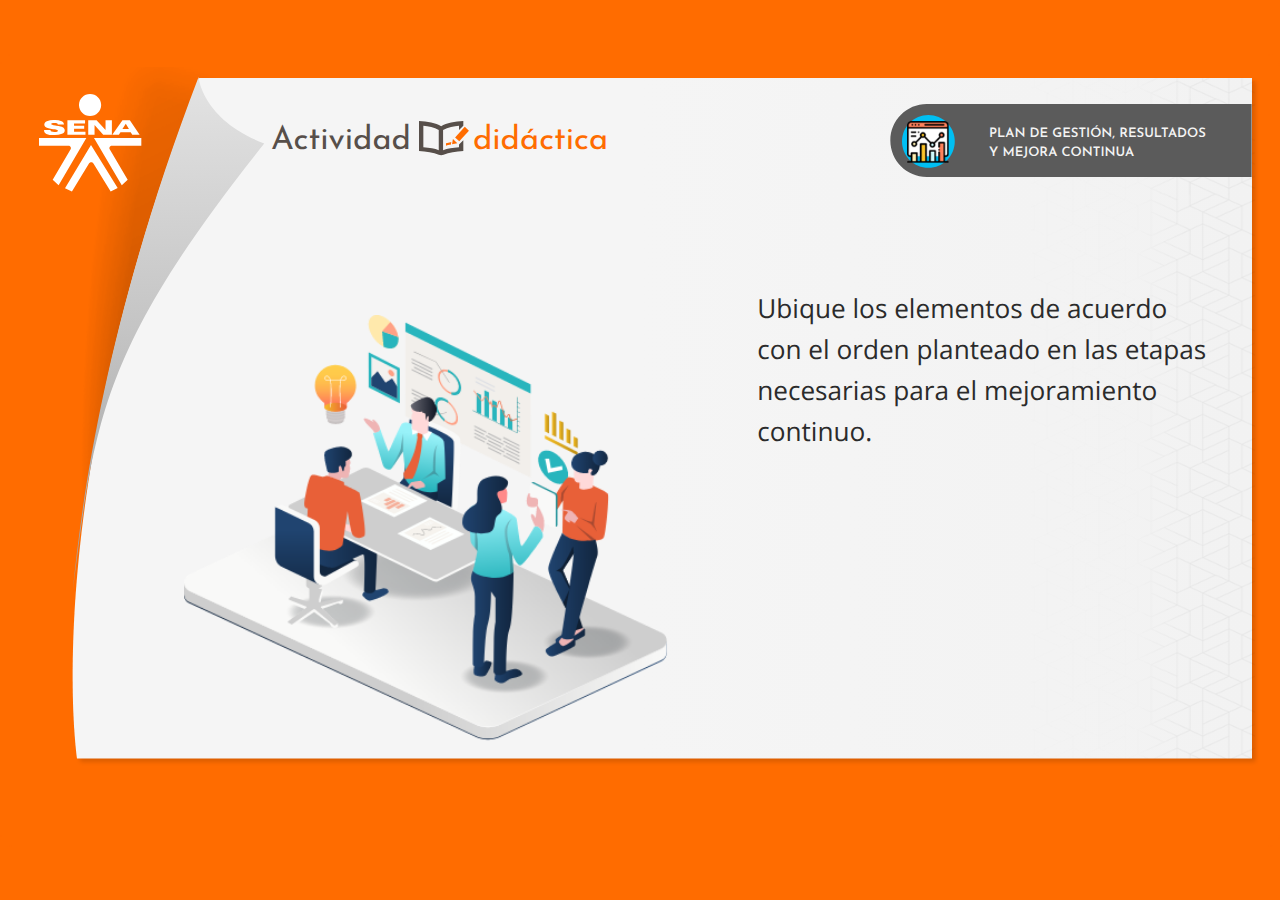
<file: actividades/story.html>
<!DOCTYPE html>
<html lang="es">
<head>
  <meta charset="utf-8">
  <!-- Created using Storyline 360 - http://www.articulate.com  -->
  <!-- version: 3.52.25247.0 -->
  <title>Actividad did&#225;ctica</title>
  <meta http-equiv="x-ua-compatible" content="IE=edge" />
  <meta name="viewport" content="width=device-width, initial-scale=1.0, user-scalable=no, shrink-to-fit=no, minimal-ui" />
  <meta name="apple-mobile-web-app-capable" content="yes" />
  <style>
    html, body { height: 100%; padding: 0; margin: 0 }
    #app { height: 100%; width: 100%; }
  </style>
  
  <script>window.THREE = { };</script>
</head>
<body style="background: #FF6C00" class="cs-HTML theme-classic">
  <!-- 360 -->
  <script>!function(e){function n(e,i){return e.test(i)}function i(e){var i=e||navigator.userAgent,o=i.split("[FBAN");if(void 0!==o[1]&&(i=o[0]),this.apple={phone:n(t,i),ipod:n(d,i),tablet:!n(t,i)&&n(s,i),device:n(t,i)||n(d,i)||n(s,i)},this.amazon={phone:n(h,i),tablet:!n(h,i)&&n(a,i),device:n(h,i)||n(a,i)},this.android={phone:n(h,i)||n(b,i),tablet:!n(h,i)&&!n(b,i)&&(n(a,i)||n(r,i)),device:n(h,i)||n(a,i)||n(b,i)||n(r,i)},this.windows={phone:n(l,i),tablet:n(p,i),device:n(l,i)||n(p,i)},this.other={blackberry:n(f,i),blackberry10:n(u,i),opera:n(c,i),firefox:n(A,i),chrome:n(w,i),device:n(f,i)||n(u,i)||n(c,i)||n(A,i)||n(w,i)},this.seven_inch=n(v,i),this.any=this.apple.device||this.android.device||this.windows.device||this.other.device||this.seven_inch,this.phone=this.apple.phone||this.android.phone||this.windows.phone,this.tablet=this.apple.tablet||this.android.tablet||this.windows.tablet,"undefined"==typeof window)return this}function o(){var e=new i;return e.Class=i,e}var t=/iPhone/i,d=/iPod/i,s=/iPad/i,b=/(?=.*\bAndroid\b)(?=.*\bMobile\b)/i,r=/Android/i,h=/(?=.*\bAndroid\b)(?=.*\bSD4930UR\b)/i,a=/(?=.*\bAndroid\b)(?=.*\b(?:KFOT|KFTT|KFJWI|KFJWA|KFSOWI|KFTHWI|KFTHWA|KFAPWI|KFAPWA|KFARWI|KFASWI|KFSAWI|KFSAWA)\b)/i,l=/IEMobile/i,p=/(?=.*\bWindows\b)(?=.*\bARM\b)/i,f=/BlackBerry/i,u=/BB10/i,c=/Opera Mini/i,w=/(CriOS|Chrome)(?=.*\bMobile\b)/i,A=/(?=.*\bFirefox\b)(?=.*\bMobile\b)/i,v=new RegExp("(?:Nexus 7|BNTV250|Kindle Fire|Silk|GT-P1000)","i");"undefined"!=typeof module&&module.exports&&"undefined"==typeof window?module.exports=i:"undefined"!=typeof module&&module.exports&&"undefined"!=typeof window?module.exports=o():"function"==typeof define&&define.amd?define("isMobile",[],e.isMobile=o()):e.isMobile=o()}(this);
    window.isMobile.apple.tablet = window.isMobile.apple.tablet ||
      (navigator.platform === 'MacIntel' && navigator.maxTouchPoints > 1);
    window.isMobile.apple.device = window.isMobile.apple.device || window.isMobile.apple.tablet;
    window.isMobile.tablet = window.isMobile.tablet || window.isMobile.apple.tablet;
    window.isMobile.any = window.isMobile.any || window.isMobile.apple.tablet;
  </script>

  <div id="focus-sink" tabIndex="-1"></div>

  <div id="preso"></div>
  <script>
    window.DS = {};
    window.globals = {
      DATA_PATH_BASE: '',
      HAS_FRAME: true,
      HAS_SLIDE: true,

      lmsPresent: false,
      tinCanPresent: false,
      cmi5Present: false,
      aoSupport: false,
      scale: 'show all',
      captureRc: false,
      browserSize: 'optimal',
      bgColor: '#FF6C00',
      features: 'ModernPlayerRefresh,MultipleQuizTracking',
      themeName: 'classic',
      preloaderColor: '#FFFFFF',
      suppressAnalytics: false,
      productChannel: 'stable',
      publishSource: 'storyline',
      aid: 'aid|339d165a-83f3-4019-8c9a-89a78d960021',
      cid: '4efa62ba-7a0d-4df9-8a27-6ba75bfe3237',
      playerVersion: '3.52.25247.0',
      maxIosVideoElements: 5,

      
      parseParams: function(qs) {
        if (window.globals.parsedParams != null) {
          return window.globals.parsedParams;
        }
        qs = (qs || window.location.search.substr(1)).split('+').join(' ');
        var params = {},
            tokens,
            re = /[?&]?([^=]+)=([^&]*)/g;

        while (tokens = re.exec(qs)) {
          params[decodeURIComponent(tokens[1]).trim()] =
            decodeURIComponent(tokens[2]).trim();
        }
        window.globals.parsedParams = params;
        return params;
      }

    };

    (function() {

      var classTypes = [ 'desktop', 'mobile', 'phone', 'tablet' ];

      var addDeviceClasses = function(prefix, testObj) {
        var curr, i;
        for (i = 0; i < classTypes.length; i++) {
          curr = classTypes[i];
          if (testObj[curr]) {
            document.body.classList.add(prefix + curr);
          }
        }
      };

      var params = window.globals.parseParams(),
          isDevicePreview = params.devicepreview === '1',
          isPhoneOverride = params.deviceType === 'phone' || (isDevicePreview && params.phone == '1'),
          isTabletOverride = (params.deviceType === 'tablet' || isDevicePreview) && !isPhoneOverride,
          isMobileOverride = isPhoneOverride || isTabletOverride;

      var deviceView = {
        desktop: !window.isMobile.any && !isMobileOverride,
        mobile: window.isMobile.any || isMobileOverride,
        phone: isPhoneOverride || (window.isMobile.phone && !isTabletOverride),
        tablet: isTabletOverride || window.isMobile.tablet
      };

      window.globals.deviceView = deviceView;
      window.isMobile.desktop = !window.isMobile.any;
      window.isMobile.mobile = window.isMobile.any;

      addDeviceClasses('view-', deviceView);

    })();
  </script>
  
  <script src='story_content/user.js' type=text/javascript></script>
  <div class="slide-loader"></div>

  <script type="text/javascript">
    if (window.globals.deviceView.isMobile) { var doc = document, loader = doc.body.querySelector('.slide-loader'); [ 1, 2, 3 ].forEach(function(n) { var d = doc.createElement('div'); d.style.backgroundColor = window.globals.preloaderColor; d.classList.add('mobile-loader-dot'); d.classList.add('dot' + n); loader.appendChild(d); }); }
  </script>

  <div class="mobile-load-title-overlay" style="display: none">
    <div class="mobile-load-title">Actividad did&#225;ctica</div>
  </div>

  <div class="mobile-chrome-warning"></div>

  <script>
    
    if (window.autoSpider && window.vInterfaceObject) {
      document.querySelector('.mobile-load-title-overlay').style.display = 'none';
    }
  </script>

  

  <link rel="stylesheet" href="html5/data/css/output.min.css" data-noprefix />
</body>
<script src="html5/lib/scripts/bootstrapper.min.js"></script>
</html>
</file>
<file: actividades/html5/data/css/output.min.css>
@font-face {
  font-family: 'Open SansBold CharsBold8D5F54A9';
  src: url('[data-uri]');
  font-style: normal;
  font-weight: normal;
}
@font-face {
  font-family: 'Open Sans Charset1_ 6K78A20EDF6';
  src: url('[data-uri]');
  font-style: normal;
  font-weight: normal;
}
@font-face {
  font-family: 'Josefin Sans Charset1_ 948EF6AB';
  src: url('[data-uri]');
  font-style: normal;
  font-weight: normal;
}
@font-face {
  font-family: 'Josefin Sans SemiBoBoldEE8C050C';
  src: url('[data-uri]');
  font-style: normal;
  font-weight: normal;
}
@font-face {
  font-family: 'ArialBold Charset1_Bold4D464287';
  src: url('[data-uri]');
  font-style: normal;
  font-weight: normal;
}
@font-face {
  font-family: 'Open Sans Charset0_v9TY33EDE6F2';
  src: url('[data-uri]');
  font-style: normal;
  font-weight: normal;
}
@font-face {
  font-family: 'Open SansBold CharsBoldE47A47C6';
  src: url('[data-uri]');
  font-style: normal;
  font-weight: normal;
}
@font-face {
  font-family: 'Josefin Sans Charset0_v5A0E9131';
  src: url('[data-uri]');
  font-style: normal;
  font-weight: normal;
}
@font-face {
  font-family: 'Josefin Sans SemiBoBold06F28574';
  src: url('[data-uri]');
  font-style: normal;
  font-weight: normal;
}
@font-face {
  font-family: 'Arial Charset0_v8wz5YMo9EE9FF07';
  src: url('[data-uri]');
  font-style: normal;
  font-weight: normal;
}
@font-face {
  font-family: 'ArialBold Charset0_Bold3D70FAD3';
  src: url('[data-uri]');
  font-style: normal;
  font-weight: normal;
}
.cs-HTML {
  background: rgba(255, 108, 0, 1);
}
.cs-npnxnanbnsnfns00000000001 .cs-infopanel  {
  box-shadow: 0 1px 0 rgba(0, 0, 0, 1);
  background: rgba(255, 255, 255, 1);
}
.cs-npnxnanbnsnfns00000000001 .cs-infopanel .cs-link {
  color: rgba(124, 34, 128, 1);
}
.cs-npnxnanbnsnfns00000000001 .cs-infopanel .cs-link:hover {
  color: rgba(0, 0, 238, 1);
}
.cs-npnxnanbnsnfns00000000001 .cs-infopanel .cs-name {
  color: rgba(68, 68, 68, 1);
}
.cs-npnxnanbnsnfns00000000001 .cs-infopanel .cs-title {
  color: rgba(153, 153, 153, 1);
}
.cs-npnxnanbnsnfns00000000001 .cs-infopanelpopup  {
  box-shadow: 0 1px 0 rgba(0, 0, 0, 1);
  background: linear-gradient(180deg, rgba(29, 29, 29, 1) 0%, rgba(11, 11, 11, 1) 100%);
}
.cs-npnxnanbnsnfns00000000001 .cs-infopanelpopup .cs-link {
  color: rgba(255, 255, 255, 1);
}
.cs-npnxnanbnsnfns00000000001 .cs-infopanelpopup .cs-link:hover {
  color: rgba(117, 117, 117, 1);
}
.cs-npnxnanbnsnfns00000000001 .cs-infopanelpopup .cs-name {
  color: rgba(114, 114, 114, 1);
}
.cs-npnxnanbnsnfns00000000001 .cs-infopanelpopup .cs-bio {
  color: rgba(255, 255, 255, 1);
}
.cs-npnxnanbnsnfns00000000001 .cs-timer  {
  color: rgba(255, 255, 255, 1);
}
.cs-npnxnanbnsnfns00000000001 .cs-duration stop:first-child {
  stop-color: rgba(0, 215, 255, 1);
}
.cs-npnxnanbnsnfns00000000001 .cs-duration stop:last-child {
  stop-color: rgba(0, 171, 255, 1);
}
.cs-npnxnanbnsnfns00000000001 .cs-elapsed stop:first-child {
  stop-color: rgba(254, 227, 71, 1);
}
.cs-npnxnanbnsnfns00000000001 .cs-elapsed stop:last-child {
  stop-color: rgba(252, 204, 42, 1);
}
.cs-npnxnanbnsnfns00000000001 .cs-timer .cs-pie .cs-innerstroke {
  stroke: rgba(255, 255, 255, 1);
}
.cs-npnxnanbnsnfns00000000001 .cs-timer .cs-pie .cs-innerborder {
  stroke: rgba(204, 204, 204, 1);
}
.cs-npnxnanbnsnfns00000000001 .cs-window  {
  box-shadow: 0 8px 5px rgba(0, 0, 0, 0.2);
  border-color: rgba(29, 29, 29, 1);
  background: rgba(42, 42, 42, 1);
  color: rgba(255, 255, 255, 1);
}
.cs-npnxnanbnsnfns00000000001 .cs-window .cs-diva {
  border-color: rgba(49, 49, 49, 1);
}
.cs-npnxnanbnsnfns00000000001 .cs-window .cs-divb {
  border-color: rgba(14, 14, 14, 1);
}
.cs-npnxnanbnsnfns00000000001 .cs-editor .cs-editor-slide {
  color: rgba(255, 255, 255, 1);
}
.cs-npnxnanbnsnfns00000000001 .cs-editor .cs-editor-html {
  color: rgba(255, 255, 255, 1);
}
.cs-npnxnanbnsnfns00000000001 .cs-editor .cs-editor-button {
  text-shadow: 0 1px 0 rgba(0, 0, 0, 1);
  color: rgba(255, 255, 255, 1);
  border-color: rgba(3, 3, 3, 1);
  background: linear-gradient(180deg, rgba(51, 51, 51, 1) 0%, rgba(20, 20, 20, 1) 100%);
}
.cs-npnxnanbnsnfns00000000001 .cs-editor .cs-editor-button:hover {
  background: linear-gradient(180deg, rgba(58, 58, 58, 1) 0%, rgba(12, 12, 12, 1) 100%);
}
.cs-npnxnanbnsnfns00000000001 .cs-editor .cs-editor-button:active {
  background: linear-gradient(180deg, rgba(20, 20, 20, 1) 0%, rgba(50, 50, 50, 1) 100%);
}
.cs-npnxnanbnsnfns00000000001 .cs-listitem  {
  color: rgba(255, 255, 255, 1);
  border-color: rgba(52, 52, 52, 1);
}
.cs-npnxnanbnsnfns00000000001 .cs-listitem.cs-viewed {
  color: rgba(135, 135, 135, 1);
}
.cs-npnxnanbnsnfns00000000001 .cs-listitem.cs-selected {
  color: rgba(255, 255, 255, 1);
  background: rgba(63, 63, 63, 1);
}
.cs-npnxnanbnsnfns00000000001 .cs-listitem.cs-selected:hover {
  background: rgba(63, 63, 63, 1);
}
.cs-npnxnanbnsnfns00000000001 .cs-listitem.cs-selected.hover {
  background: rgba(63, 63, 63, 1);
}
.cs-npnxnanbnsnfns00000000001 .cs-listitem.cs-selected:focus {
  background: rgba(63, 63, 63, 1);
}
.cs-npnxnanbnsnfns00000000001 .cs-listitem .cs-icon-carrot {
  fill: rgba(255, 255, 255, 1);
}
.cs-npnxnanbnsnfns00000000001 .cs-listitem .cs-icon-carrot .cs-shadow {
  fill: rgba(0, 0, 0, 1);
}
.cs-npnxnanbnsnfns00000000001 .cs-listitem:hover {
  background: rgba(49, 49, 49, 1);
}
.cs-npnxnanbnsnfns00000000001 .cs-listitem.hover {
  background: rgba(49, 49, 49, 1);
}
.cs-npnxnanbnsnfns00000000001 .cs-listitem:focus {
  background: rgba(49, 49, 49, 1);
}
.cs-npnxnanbnsnfns00000000001 .cs-glossary  {
  color: rgba(255, 255, 255, 1);
}
.cs-npnxnanbnsnfns00000000001 .cs-glossary .cs-scrolling-panel {
  background: rgba(51, 51, 51, 1);
}
.cs-npnxnanbnsnfns00000000001 .cs-glossary .cs-term.cs-selected .cs-choice-list-trigger {
  color: rgba(255, 255, 255, 1);
  background: rgba(63, 63, 63, 1);
}
.cs-npnxnanbnsnfns00000000001 .cs-glossary .cs-term.cs-selected .cs-choice-list-trigger:focus {
  color: rgba(255, 255, 255, 1);
  background: rgba(63, 63, 63, 1);
}
.cs-npnxnanbnsnfns00000000001 .cs-glossary .cs-term:hover .cs-choice-list-trigger {
  background: rgba(28, 28, 28, 1);
}
.cs-npnxnanbnsnfns00000000001 .cs-glossary .cs-term.hover .cs-choice-list-trigger {
  background: rgba(28, 28, 28, 1);
}
.cs-npnxnanbnsnfns00000000001 .cs-glossary .cs-term .cs-choice-list-trigger:focus {
  background: rgba(28, 28, 28, 1);
}
.cs-npnxnanbnsnfns00000000001 .cs-glossary .cs-diva {
  border-color: rgba(61, 61, 61, 1);
}
.cs-npnxnanbnsnfns00000000001 .cs-glossary .cs-divb {
  border-color: rgba(32, 32, 32, 1);
}
.cs-npnxnanbnsnfns00000000001 .cs-glossary .cs-divc {
  border-color: rgba(61, 61, 61, 1);
}
.cs-npnxnanbnsnfns00000000001 .cs-glossary .cs-heading {
  color: rgba(255, 255, 255, 1);
}
.cs-npnxnanbnsnfns00000000001 .cs-resource .cs-separator {
  border-color: rgba(44, 44, 44, 1);
}
.cs-npnxnanbnsnfns00000000001 .cs-outline  {
  color: rgba(255, 255, 255, 1);
}
.cs-npnxnanbnsnfns00000000001 .cs-outline .cs-diva {
  border-color: rgba(28, 28, 28, 1);
}
.cs-npnxnanbnsnfns00000000001 .cs-outline .cs-divb {
  border-color: rgba(54, 54, 54, 1);
}
.cs-npnxnanbnsnfns00000000001 .cs-outline .cs-divc {
  border-color: rgba(52, 52, 52, 1);
}
.cs-npnxnanbnsnfns00000000001 .cs-outline .cs-search-filter:hover {
  color: rgba(117, 117, 117, 1);
}
.cs-npnxnanbnsnfns00000000001 .cs-outline .cs-search-filter.hover {
  color: rgba(117, 117, 117, 1);
}
.cs-npnxnanbnsnfns00000000001 .cs-transcript  {
  color: rgba(255, 255, 255, 1);
}
.cs-npnxnanbnsnfns00000000001 .cs-transcript .cs-div {
  border-color: rgba(44, 44, 44, 1);
}
.cs-npnxnanbnsnfns00000000001 .cs-tabs:not(.topmenu-item) {
  color: rgba(114, 114, 114, 1);
}
.cs-npnxnanbnsnfns00000000001 .cs-tabs .cs-inner-button:not(.topmenu-item) {
  text-shadow: 0 1px 0 rgba(0, 0, 0, 1);
}
.cs-npnxnanbnsnfns00000000001 .cs-tabs:hover:not(.topmenu-item) {
  color: rgba(82, 84, 84, 1);
}
.cs-npnxnanbnsnfns00000000001 .cs-tabs.cs-selected {
  background: rgba(36, 36, 36, 1);
  color: rgba(255, 255, 255, 1);
}
.cs-npnxnanbnsnfns00000000001 .cs-seekcontrol  {
  background: linear-gradient(180deg, rgba(51, 51, 51, 1) 0%, rgba(20, 20, 20, 1) 100%);
  border-color: rgba(3, 3, 3, 1);
}
.cs-npnxnanbnsnfns00000000001 .cs-seekcontrol .cs-button:hover .cs-icon {
  fill: rgba(255, 255, 255, 1);
}
.cs-npnxnanbnsnfns00000000001 .cs-seekcontrol .cs-button.hover .cs-icon {
  fill: rgba(255, 255, 255, 1);
}
.cs-npnxnanbnsnfns00000000001 .cs-seekcontrol .cs-button .cs-icon-shadow {
  fill: rgba(0, 0, 0, 1);
}
.cs-npnxnanbnsnfns00000000001 .cs-seekcontrol .cs-button .cs-icon {
  fill: rgba(255, 255, 255, 1);
}
.cs-npnxnanbnsnfns00000000001 .cs-seekcontrol .cs-seek .cs-fill {
  background: rgba(255, 255, 255, 1);
}
.cs-npnxnanbnsnfns00000000001 .cs-seekcontrol .cs-seek {
  background: rgba(34, 34, 34, 1);
  border-color: rgba(26, 26, 26, 1);
}
.cs-npnxnanbnsnfns00000000001 .cs-searchinput .cs-input {
  color: rgba(45, 45, 45, 1);
  border-color: rgba(32, 32, 32, 1);
  background: rgba(255, 255, 255, 1);
}
.cs-npnxnanbnsnfns00000000001 .cs-searchinput .cs-input:focus {
  color: rgba(45, 45, 45, 1);
  background: rgba(255, 255, 255, 1);
}
.cs-npnxnanbnsnfns00000000001 .cs-searchinput .cs-input:hover {
  box-shadow: inset 0 0 1px 0 rgba(235, 148, 113, 0);
}
.cs-npnxnanbnsnfns00000000001 .cs-searchinput .cs-input.hover {
  box-shadow: inset 0 0 1px 0 rgba(235, 148, 113, 0);
}
.cs-npnxnanbnsnfns00000000001 .cs-searchinput .cs-button .cs-icon {
  fill: rgba(255, 255, 255, 1);
}
.cs-npnxnanbnsnfns00000000001 .cs-searchinput .cs-button:hover {
  fill: linear-gradient(180deg, rgba(58, 58, 58, 1) 0%, rgba(12, 12, 12, 1) 100%);
}
.cs-npnxnanbnsnfns00000000001 .cs-searchinput .cs-button.hover {
  fill: linear-gradient(180deg, rgba(58, 58, 58, 1) 0%, rgba(12, 12, 12, 1) 100%);
}
.cs-npnxnanbnsnfns00000000001 .cs-menu  {
  box-shadow: 0 1px 0 rgba(14, 14, 14, 1);
  background: rgba(36, 36, 36, 1);
}
.cs-npnxnanbnsnfns00000000001 .cs-topmenu-item.active .cs-tab {
  background: rgba(36, 36, 36, 1);
}
.cs-npnxnanbnsnfns00000000001 .cs-logo  {
  box-shadow: 0 1px 0 rgba(0, 0, 0, 1);
  background: rgba(255, 255, 255, 1);
}
.cs-npnxnanbnsnfns00000000001 .cs-checkbox  {
  color: rgba(255, 255, 255, 1);
}
.cs-npnxnanbnsnfns00000000001 .cs-checkbox:hover {
  border-color: rgba(156, 156, 156, 1);
}
.cs-npnxnanbnsnfns00000000001 .cs-checkbox.hover {
  border-color: rgba(156, 156, 156, 1);
}
.cs-npnxnanbnsnfns00000000001 .cs-checkbox .cs-box {
  color: rgba(255, 255, 255, 1);
  border-color: rgba(22, 22, 22, 1);
}
.cs-npnxnanbnsnfns00000000001 .cs-checkbox .cs-box:checked::after {
  color: rgba(43, 196, 0, 1);
}
.cs-npnxnanbnsnfns00000000001 .cs-checkbox .cs-box.checked.after {
  color: rgba(43, 196, 0, 1);
}
.cs-npnxnanbnsnfns00000000001 .cs-button  {
  text-shadow: 0 1px 0 rgba(255, 108, 0, 1);
  color: rgba(255, 255, 255, 1);
  border-color: rgba(255, 255, 255, 1);
  background: linear-gradient(180deg, rgba(255, 108, 0, 1) 0%, rgba(255, 108, 0, 1) 100%);
  box-shadow: 0 1px 0 rgba(255, 108, 0, 1);
}
.cs-npnxnanbnsnfns00000000001 .cs-button .cs-icon {
  fill: rgba(255, 255, 255, 1);
}
.cs-npnxnanbnsnfns00000000001 .cs-button .cs-icon-shadow {
  fill: rgba(255, 108, 0, 1);
}
.cs-npnxnanbnsnfns00000000001 .cs-button:hover {
  background: linear-gradient(180deg, rgba(90, 90, 90, 1) 0%, rgba(90, 90, 90, 1) 100%);
}
.cs-npnxnanbnsnfns00000000001 .cs-button.hover {
  background: linear-gradient(180deg, rgba(90, 90, 90, 1) 0%, rgba(90, 90, 90, 1) 100%);
}
.cs-npnxnanbnsnfns00000000001 .cs-button:active {
  background: linear-gradient(180deg, rgba(255, 108, 0, 1) 0%, rgba(255, 108, 0, 1) 100%);
}
.cs-npnxnanbnsnfns00000000001 .cs-button.cs-disabled:hover {
  background: linear-gradient(180deg, rgba(255, 108, 0, 1) 0%, rgba(255, 108, 0, 1) 100%);
}
.cs-npnxnanbnsnfns00000000001 .cs-button.cs-disabled.hover {
  background: linear-gradient(180deg, rgba(255, 108, 0, 1) 0%, rgba(255, 108, 0, 1) 100%);
}
.cs-npnxnanbnsnfns00000000001 .cs-button.cs-disabled:active {
  background: linear-gradient(180deg, rgba(255, 108, 0, 1) 0%, rgba(255, 108, 0, 1) 100%);
}
.cs-npnxnanbnsnfns00000000001 .cs-button.cs-volume:hover {
  background: linear-gradient(180deg, rgba(255, 108, 0, 1) 0%, rgba(255, 108, 0, 1) 100%);
}
.cs-npnxnanbnsnfns00000000001 .cs-button.cs-volume.hover {
  background: linear-gradient(180deg, rgba(255, 108, 0, 1) 0%, rgba(255, 108, 0, 1) 100%);
}
.cs-npnxnanbnsnfns00000000001 .cs-button.cs-volume:active {
  background: linear-gradient(180deg, rgba(255, 108, 0, 1) 0%, rgba(255, 108, 0, 1) 100%);
}
.cs-npnxnanbnsnfns00000000001.cs-base  {
  color: rgba(255, 255, 255, 1);
  border-color: rgba(255, 108, 0, 1);
  background: linear-gradient(180deg, rgba(255, 108, 0, 1) 0%, rgba(255, 108, 0, 1) 100%);
}
.cs-npnxnanbnsnfns00000000001.cs-base .cs-separator .cs-diva {
  background: rgba(14, 14, 14, 1);
}
.cs-npnxnanbnsnfns00000000001.cs-base .cs-separator .cs-divb {
  background: rgba(49, 49, 49, 1);
}
.cs-npnxnanbnsnfns00000000001.cs-base .cs-topmenu-item.active .cs-tab {
  border-color: rgba(14, 14, 14, 1);
}
.cs-npnxnanbnsnfns00000000001.cs-base .cs-topmenu-item.active .cs-panel {
  border-color: rgba(14, 14, 14, 1);
}
.cs-npnxnanbnsnfns00000000001.cs-base .cs-left {
  background: linear-gradient(180deg, rgba(27, 27, 27, 1) 0%, rgba(10, 10, 10, 1) 100%);
}
.cs-npnxnanbnsnfns00000000001.cs-base .cs-area-primary .cs-slide-container {
  background: linear-gradient(180deg, rgba(255, 108, 0, 1) 0%, rgba(255, 108, 0, 1) 100%);
}
.cs-npnxnanbnsnfns00000000001 .cs-volume::-moz-range-thumb {
  border-color: rgba(28, 28, 28, 1);
  box-shadow: inset 0 0 1px 0 rgba(90, 90, 90, 1);
  background: rgba(76, 76, 76, 1);
}
.cs-npnxnanbnsnfns00000000001 .cs-volume::-ms-thumb {
  border-color: rgba(28, 28, 28, 1);
  box-shadow: inset 0 0 1px 0 rgba(90, 90, 90, 1);
  background: rgba(76, 76, 76, 1);
}
.cs-npnxnanbnsnfns00000000001 .cs-volume::-webkit-slider-thumb {
  border-color: rgba(28, 28, 28, 1);
  box-shadow: inset 0 0 1px 0 rgba(90, 90, 90, 1);
  background: rgba(76, 76, 76, 1);
}
.cs-npnxnanbnsnfns00000000001 .cs-volume::-moz-range-track {
  border-color: rgba(73, 73, 73, 1);
  background: rgba(49, 49, 49, 1);
}
.cs-npnxnanbnsnfns00000000001 .cs-volume::-ms-track {
  border-color: rgba(73, 73, 73, 1);
  background: rgba(49, 49, 49, 1);
}
.cs-npnxnanbnsnfns00000000001 .cs-volume::-webkit-slider-runnable-track {
  border-color: rgba(73, 73, 73, 1);
  background: rgba(49, 49, 49, 1);
}
body.show-focus .tab-focus-box {
  border-color: rgba(255, 255, 0, 1);
}
.skipnav {
  border-color: rgba(255, 255, 0, 1);
}
.fn-npnxnanbsnfns00000000001 {
  font-family: 'Open SansD6FFC9F9';
  -webkit-font-variant-ligatures: no-common-ligatures;
  font-variant-ligatures: no-common-ligatures;
}
.fn-pxabnsnfns00000000001 {
  font-family: 'Open SansD6FFC9F9';
  -webkit-font-variant-ligatures: no-common-ligatures;
  font-variant-ligatures: no-common-ligatures;
}
.fn-npxnabnsnfns00000000001 {
  font-family: 'Open SansD6FFC9F9';
  -webkit-font-variant-ligatures: no-common-ligatures;
  font-variant-ligatures: no-common-ligatures;
}
.fn-npnxnanbnsnfns00000000001 {
  font-family: 'Open SansD6FFC9F9';
  -webkit-font-variant-ligatures: no-common-ligatures;
  font-variant-ligatures: no-common-ligatures;
}
.fn-pxabnsnfns00000000000 {
  font-family: 'Open SansD6FFC9F9';
  -webkit-font-variant-ligatures: no-common-ligatures;
  font-variant-ligatures: no-common-ligatures;
}
@font-face {
  font-family: 'Open SansD6FFC9F9';
  src: url('[data-uri]');
  font-style: normal;
  font-weight: bold;
}
@font-face {
  font-family: 'Open SansD6FFC9F9';
  src: url('[data-uri]');
  font-style: normal;
  font-weight: normal;
}
.cs-InvalidPromptSlide .cs-6h3VJNO2A7G-InvalidPromptSlide-btn0 {
  color: rgba(255, 255, 255, 1);
  border-color: rgba(3, 3, 3, 1);
  background: linear-gradient(180deg, rgba(51, 51, 51, 1) 0%, rgba(20, 20, 20, 1) 100%);
  text-shadow: 0 1px 0 rgba(0, 0, 0, 1);
}
.cs-InvalidPromptSlide .cs-6h3VJNO2A7G-InvalidPromptSlide-btn0 .cs-html {
  color: rgba(255, 255, 255, 1);
}
.cs-InvalidPromptSlide .cs-6h3VJNO2A7G-InvalidPromptSlide-btn0 .cs-slide {
  border-color: rgba(255, 255, 255, 1);
}
.cs-InvalidPromptSlide .cs-6h3VJNO2A7G-InvalidPromptSlide-btn0:hover {
  background: linear-gradient(180deg, rgba(58, 58, 58, 1) 0%, rgba(12, 12, 12, 1) 100%);
}
.cs-InvalidPromptSlide .cs-6h3VJNO2A7G-InvalidPromptSlide-btn0:active {
  background: linear-gradient(180deg, rgba(20, 20, 20, 1) 0%, rgba(50, 50, 50, 1) 100%);
}
.cs-PrintPromptSlide .cs-6h3VJNO2A7G-PrintPromptSlide-btn0 {
  color: rgba(255, 255, 255, 1);
  border-color: rgba(3, 3, 3, 1);
  background: linear-gradient(180deg, rgba(51, 51, 51, 1) 0%, rgba(20, 20, 20, 1) 100%);
  text-shadow: 0 1px 0 rgba(0, 0, 0, 1);
}
.cs-PrintPromptSlide .cs-6h3VJNO2A7G-PrintPromptSlide-btn0 .cs-html {
  color: rgba(255, 255, 255, 1);
}
.cs-PrintPromptSlide .cs-6h3VJNO2A7G-PrintPromptSlide-btn0 .cs-slide {
  border-color: rgba(255, 255, 255, 1);
}
.cs-PrintPromptSlide .cs-6h3VJNO2A7G-PrintPromptSlide-btn0:hover {
  background: linear-gradient(180deg, rgba(58, 58, 58, 1) 0%, rgba(12, 12, 12, 1) 100%);
}
.cs-PrintPromptSlide .cs-6h3VJNO2A7G-PrintPromptSlide-btn0:active {
  background: linear-gradient(180deg, rgba(20, 20, 20, 1) 0%, rgba(50, 50, 50, 1) 100%);
}
.cs-ScrollPromptSlide .cs-6h3VJNO2A7G-ScrollPromptSlide-btn0 {
  color: rgba(255, 255, 255, 1);
  border-color: rgba(3, 3, 3, 1);
  background: linear-gradient(180deg, rgba(51, 51, 51, 1) 0%, rgba(20, 20, 20, 1) 100%);
  text-shadow: 0 1px 0 rgba(0, 0, 0, 1);
}
.cs-ScrollPromptSlide .cs-6h3VJNO2A7G-ScrollPromptSlide-btn0 .cs-html {
  color: rgba(255, 255, 255, 1);
}
.cs-ScrollPromptSlide .cs-6h3VJNO2A7G-ScrollPromptSlide-btn0 .cs-slide {
  border-color: rgba(255, 255, 255, 1);
}
.cs-ScrollPromptSlide .cs-6h3VJNO2A7G-ScrollPromptSlide-btn0:hover {
  background: linear-gradient(180deg, rgba(58, 58, 58, 1) 0%, rgba(12, 12, 12, 1) 100%);
}
.cs-ScrollPromptSlide .cs-6h3VJNO2A7G-ScrollPromptSlide-btn0:active {
  background: linear-gradient(180deg, rgba(20, 20, 20, 1) 0%, rgba(50, 50, 50, 1) 100%);
}
.cs-ExternalInterfaceErrorSlide .cs-buttonOK {
  color: rgba(255, 255, 255, 1);
  border-color: rgba(3, 3, 3, 1);
  background: linear-gradient(180deg, rgba(51, 51, 51, 1) 0%, rgba(20, 20, 20, 1) 100%);
  text-shadow: 0 1px 0 rgba(0, 0, 0, 1);
}
.cs-ExternalInterfaceErrorSlide .cs-buttonOK .cs-html {
  color: rgba(255, 255, 255, 1);
}
.cs-ExternalInterfaceErrorSlide .cs-buttonOK .cs-slide {
  border-color: rgba(255, 255, 255, 1);
}
.cs-ExternalInterfaceErrorSlide .cs-buttonOK:hover {
  background: linear-gradient(180deg, rgba(58, 58, 58, 1) 0%, rgba(12, 12, 12, 1) 100%);
}
.cs-ExternalInterfaceErrorSlide .cs-buttonOK:active {
  background: linear-gradient(180deg, rgba(20, 20, 20, 1) 0%, rgba(50, 50, 50, 1) 100%);
}
</file>
